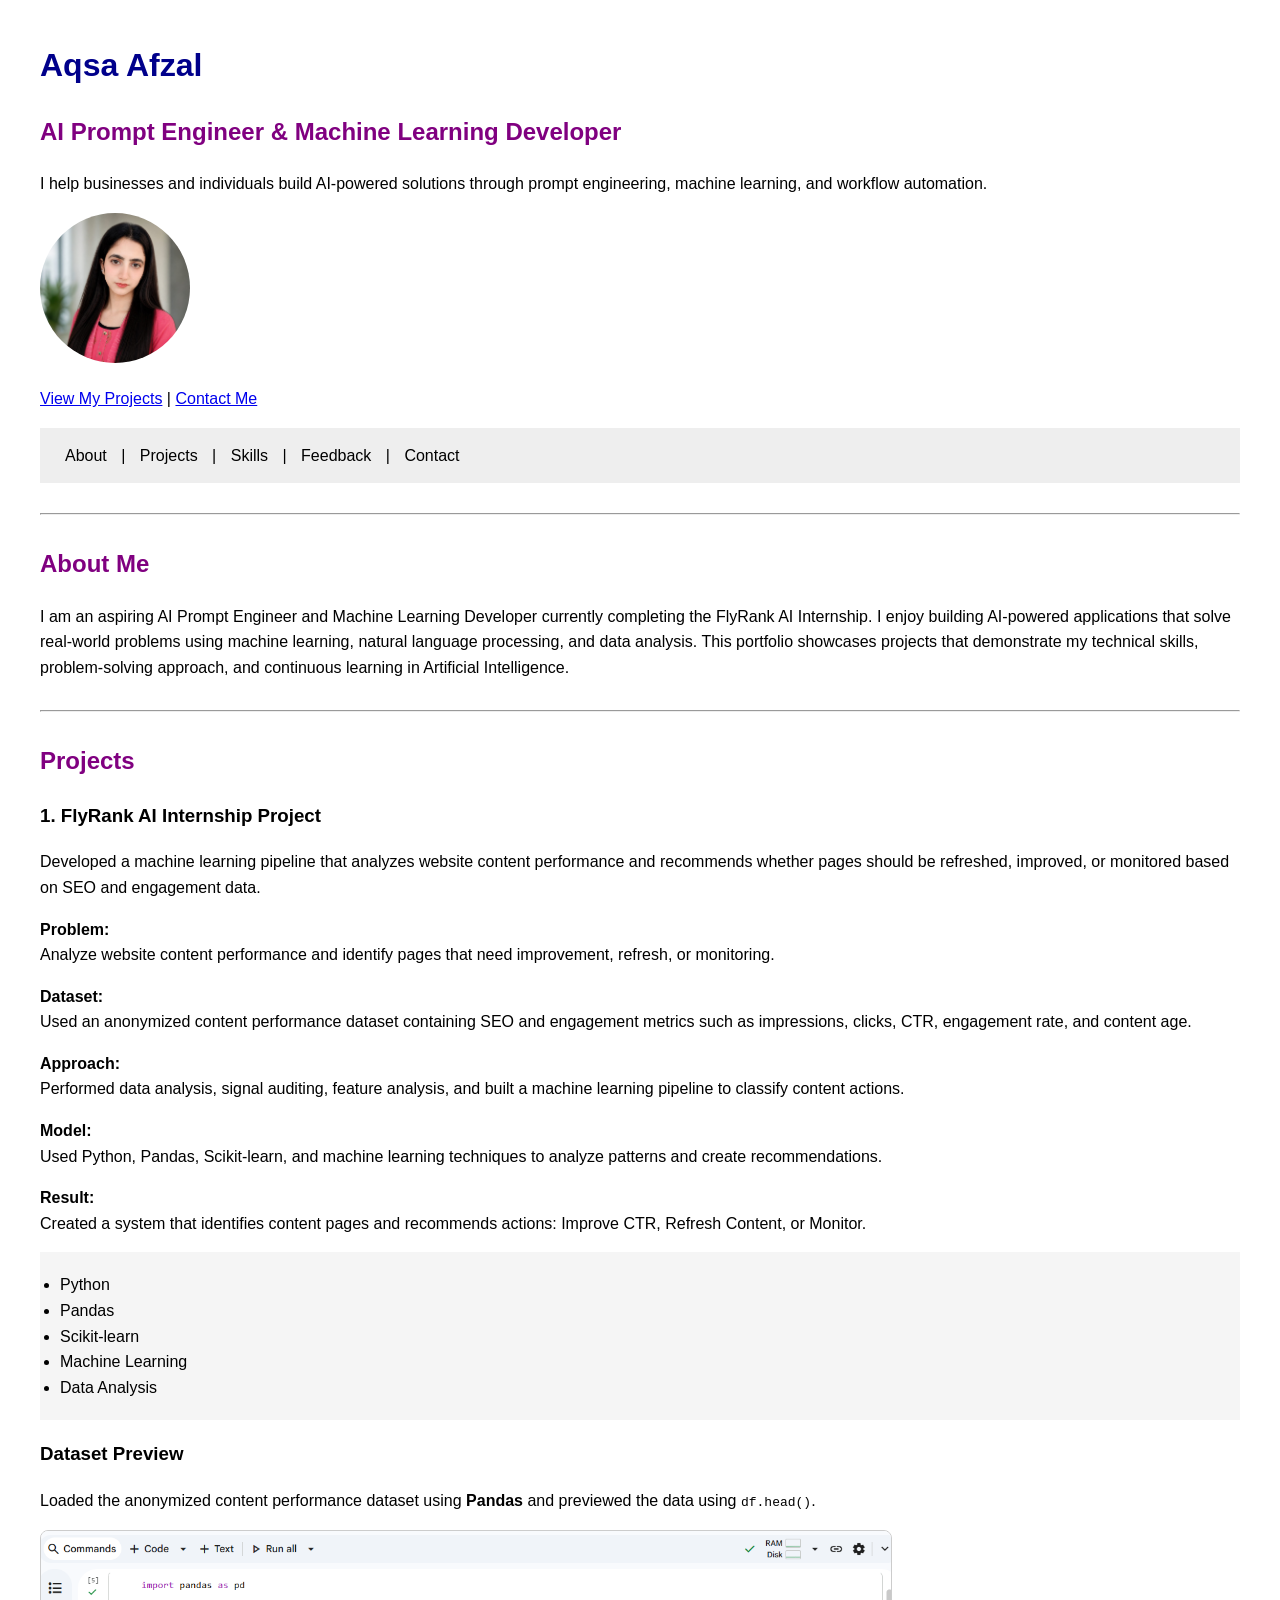
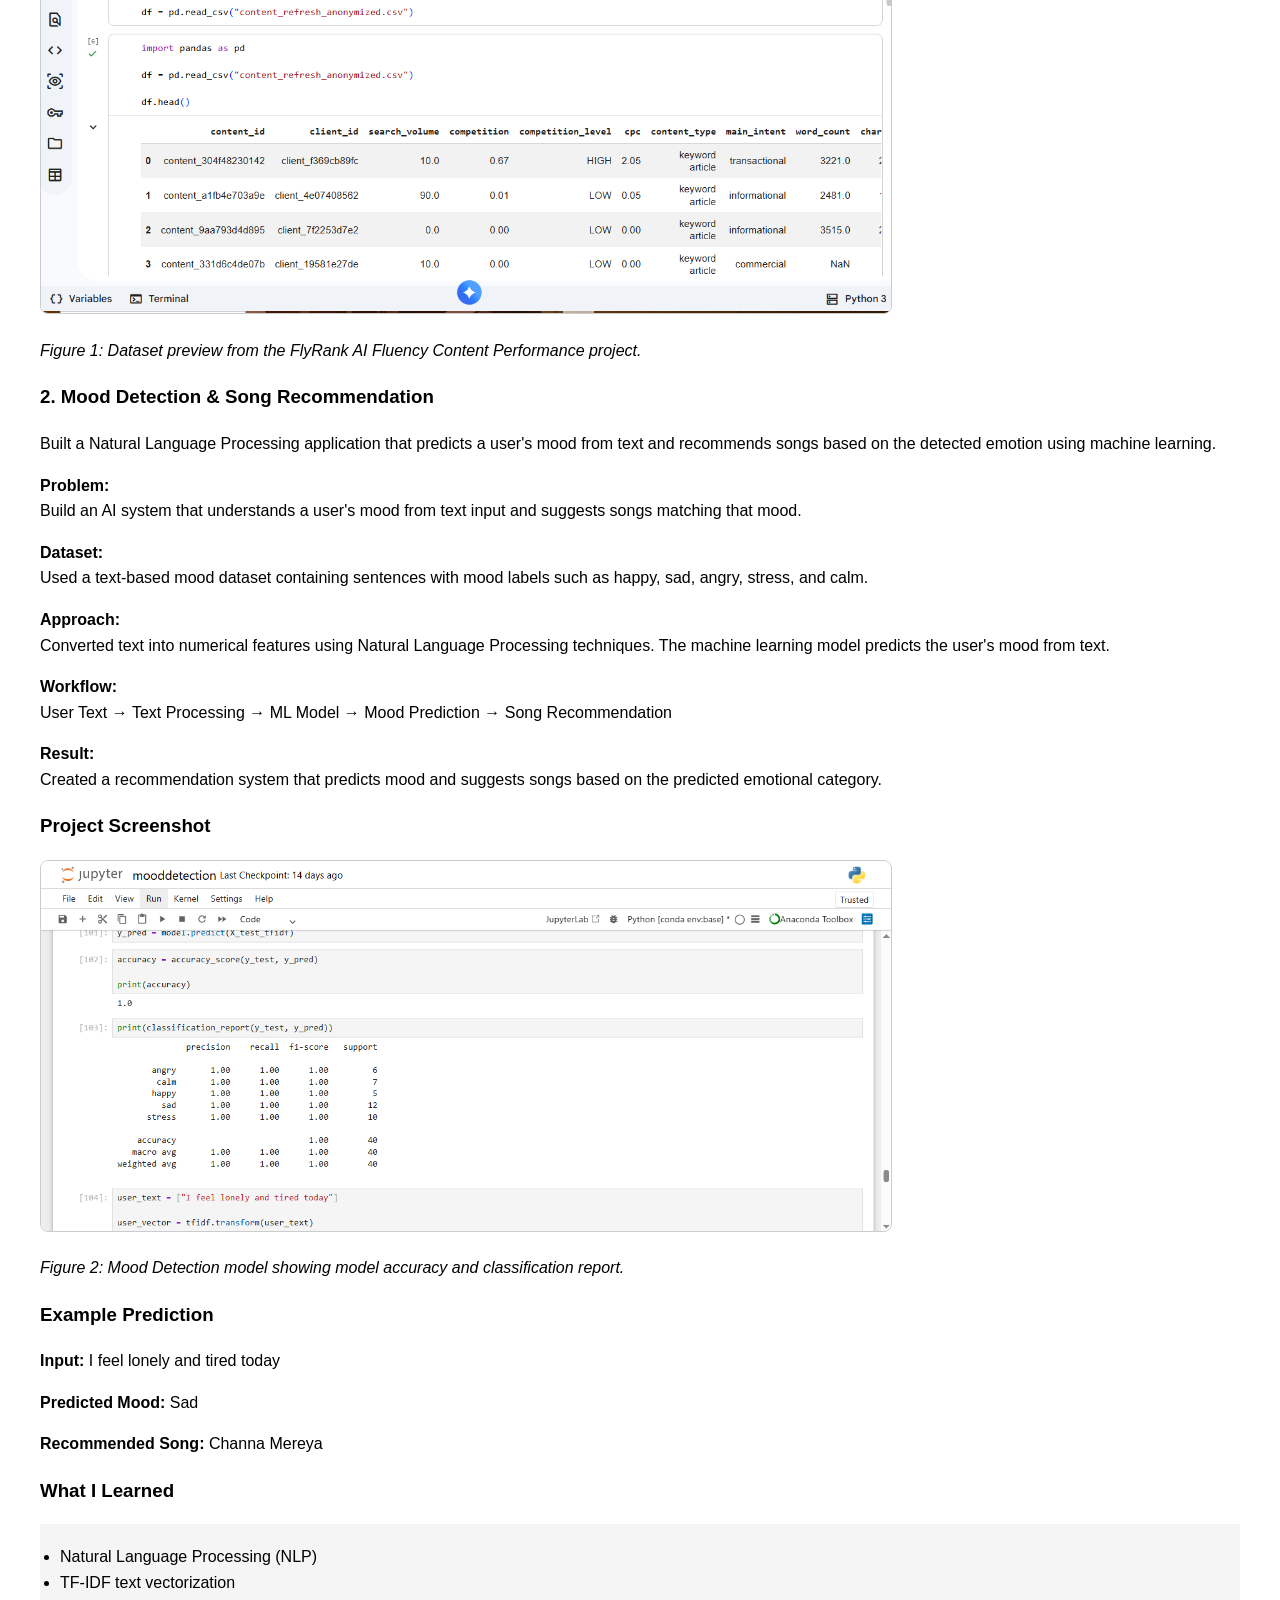
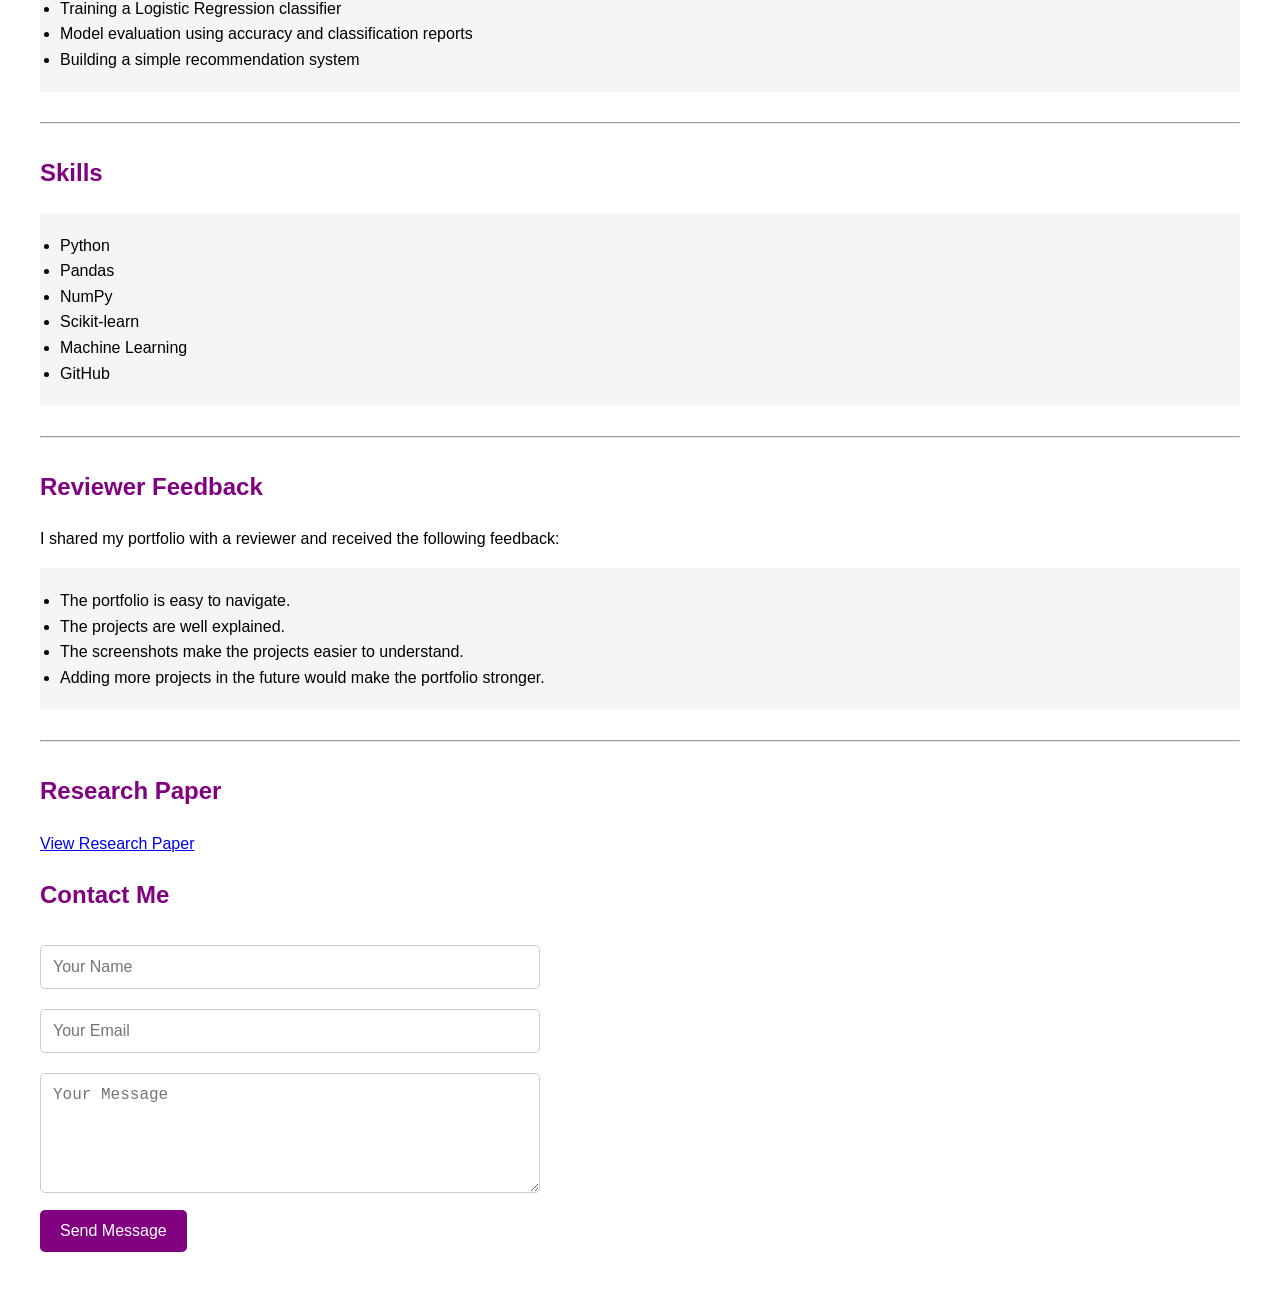
<file: index.html>
<!DOCTYPE html>
<html>

<head>
  
    <meta charset="UTF-8">
    <meta name="viewport" content="width=device-width, initial-scale=1.0">
    <title>Aqsa Afzal | AI/ML Portfolio</title>

    <style>
        body {
            font-family: Arial, sans-serif;
            margin: 40px;
            line-height: 1.6;
        }

        h1 {
            color: darkblue;
        }

        h2 {
            color: purple;
        }

        nav {
            background-color: #eeeeee;
            padding: 15px;
        }

        nav a {
            text-decoration: none;
            margin: 10px;
            color: black;
        }

        ul {
            background-color: #f5f5f5;
            padding: 20px;
        }

        hr {
            margin: 30px 0;
        }

        /* Profile Picture */
        .profile {
            width: 150px;
            height: 150px;
            border-radius: 50%;
            object-fit: cover;
        }

        /* Dataset Screenshot */
       .dataset {
    width: 100%;
    max-width: 850px;
    height: auto;
    border: 1px solid #ccc;
    border-radius: 8px;
}
        /* Contact Form */
form {
    max-width: 500px;
    margin-top: 20px;
}

input,
textarea {
    width: 100%;
    padding: 12px;
    margin: 10px 0;
    border: 1px solid #ccc;
    border-radius: 5px;
    box-sizing: border-box;
    font-size: 16px;
}

textarea {
    height: 120px;
    resize: vertical;
}

button {
    background-color: purple;
    color: white;
    padding: 12px 20px;
    border: none;
    border-radius: 5px;
    font-size: 16px;
    cursor: pointer;
}

button:hover {
    opacity: 0.9;
}
    </style>
</head>



<body>

<h1>Aqsa Afzal</h1>

<h2>AI Prompt Engineer & Machine Learning Developer</h2>

<p>
I help businesses and individuals build AI-powered solutions through prompt engineering,
machine learning, and workflow automation.
</p>

<img src="profile.jpg" alt="Aqsa Afzal Profile Picture" class="profile">

<p>
<a href="#projects">View My Projects</a> |
<a href="#contact">Contact Me</a>

</p>


  

<nav>
    <a href="#about">About</a> |
    <a href="#projects">Projects</a> |
    <a href="#skills">Skills</a> |
    <a href="#feedback">Feedback</a> |
    <a href="#contact">Contact</a>
    
</nav>

<hr>


<h2 id="about">About Me</h2>
<p>
I am an aspiring AI Prompt Engineer and Machine Learning Developer currently completing the
FlyRank AI Internship. I enjoy building AI-powered applications that solve real-world
problems using machine learning, natural language processing, and data analysis.

This portfolio showcases projects that demonstrate my technical skills, problem-solving
approach, and continuous learning in Artificial Intelligence.
</p>
<hr>


<h2 id="projects">Projects</h2>


<h3>1. FlyRank AI Internship Project</h3>

<p>
Developed a machine learning pipeline that analyzes website content performance and
recommends whether pages should be refreshed, improved, or monitored based on SEO and
engagement data.
</p>
    

<p>
<b>Problem:</b><br>
Analyze website content performance and identify pages that need improvement,
refresh, or monitoring.
</p>

<p>
<b>Dataset:</b><br>
Used an anonymized content performance dataset containing SEO and engagement
metrics such as impressions, clicks, CTR, engagement rate, and content age.
</p>

<p>
<b>Approach:</b><br>
Performed data analysis, signal auditing, feature analysis, and built a machine
learning pipeline to classify content actions.
</p>

<p>
<b>Model:</b><br>
Used Python, Pandas, Scikit-learn, and machine learning techniques to analyze
patterns and create recommendations.
</p>

<p>
<b>Result:</b><br>
Created a system that identifies content pages and recommends actions:
Improve CTR, Refresh Content, or Monitor.
</p>

<ul>
    <li>Python</li>
    <li>Pandas</li>
    <li>Scikit-learn</li>
    <li>Machine Learning</li>
    <li>Data Analysis</li>
</ul>

<section class="project-section">

    <h3>Dataset Preview</h3>

    <p>
        Loaded the anonymized content performance dataset using
        <strong>Pandas</strong> and previewed the data using
        <code>df.head()</code>.
    </p>

   <img src="dataset-preview.png" alt="Dataset Preview" class="dataset">
    <p>
        <em>
            Figure 1: Dataset preview from the FlyRank AI Fluency Content Performance project.
        </em>
    </p>

</section>


<h3>2. Mood Detection & Song Recommendation</h3>

<p>
Built a Natural Language Processing application that predicts a user's mood from text
and recommends songs based on the detected emotion using machine learning.
</p>
    
<p>
<b>Problem:</b><br>
Build an AI system that understands a user's mood from text input and suggests
songs matching that mood.
</p>

<p>
<b>Dataset:</b><br>
Used a text-based mood dataset containing sentences with mood labels such as
happy, sad, angry, stress, and calm.
</p>

<p>
<b>Approach:</b><br>
Converted text into numerical features using Natural Language Processing
techniques. The machine learning model predicts the user's mood from text.
</p>

<p>
<b>Workflow:</b><br>
User Text → Text Processing → ML Model → Mood Prediction → Song Recommendation
</p>

<p>
<b>Result:</b><br>
Created a recommendation system that predicts mood and suggests songs based on
the predicted emotional category.
</p>
<h3>Project Screenshot</h3>

<img src="mood.png"
     alt="Mood Detection Project"
     class="dataset">


   
<p>
    <em>
        Figure 2: Mood Detection model showing model accuracy and classification report.
    </em>
</p>

<h3>Example Prediction</h3>

<p><b>Input:</b> I feel lonely and tired today</p>

<p><b>Predicted Mood:</b> Sad</p>

<p><b>Recommended Song:</b> Channa Mereya</p>

<h3>What I Learned</h3>

<ul>
    <li>Natural Language Processing (NLP)</li>
    <li>TF-IDF text vectorization</li>
    <li>Training a Logistic Regression classifier</li>
    <li>Model evaluation using accuracy and classification reports</li>
    <li>Building a simple recommendation system</li>
</ul>

<hr>

<h2 id="skills">Skills</h2>

<ul>
    <li>Python</li>
    <li>Pandas</li>
    <li>NumPy</li>
    <li>Scikit-learn</li>
    <li>Machine Learning</li>
    <li>GitHub</li>
</ul>

<hr>

<h2 id="feedback">Reviewer Feedback</h2>

<p>I shared my portfolio with a reviewer and received the following feedback:</p>

<ul>
    <li>The portfolio is easy to navigate.</li>
    <li>The projects are well explained.</li>
    <li>The screenshots make the projects easier to understand.</li>
    <li>Adding more projects in the future would make the portfolio stronger.</li>
</ul>

<hr>




<h2>Research Paper</h2>

<p>
  <a href="paper.html" target="_blank">View Research Paper</a>
</p>


<section id="contact">
    <h2>Contact Me</h2>

 
   <form action="https://formsubmit.co/c3f2c1495d54e7686c89b06467027d8c" method="POST">

    <input type="hidden" name="_captcha" value="false">
    <input type="hidden" name="_subject" value="New Portfolio Contact">

    <input type="text" name="name" placeholder="Your Name" required>

    <input type="email" name="email" placeholder="Your Email" required>

    <textarea name="message" placeholder="Your Message" required></textarea>

    <button type="submit">Send Message</button>

</form>
</section>
</body>
</html>
</file>
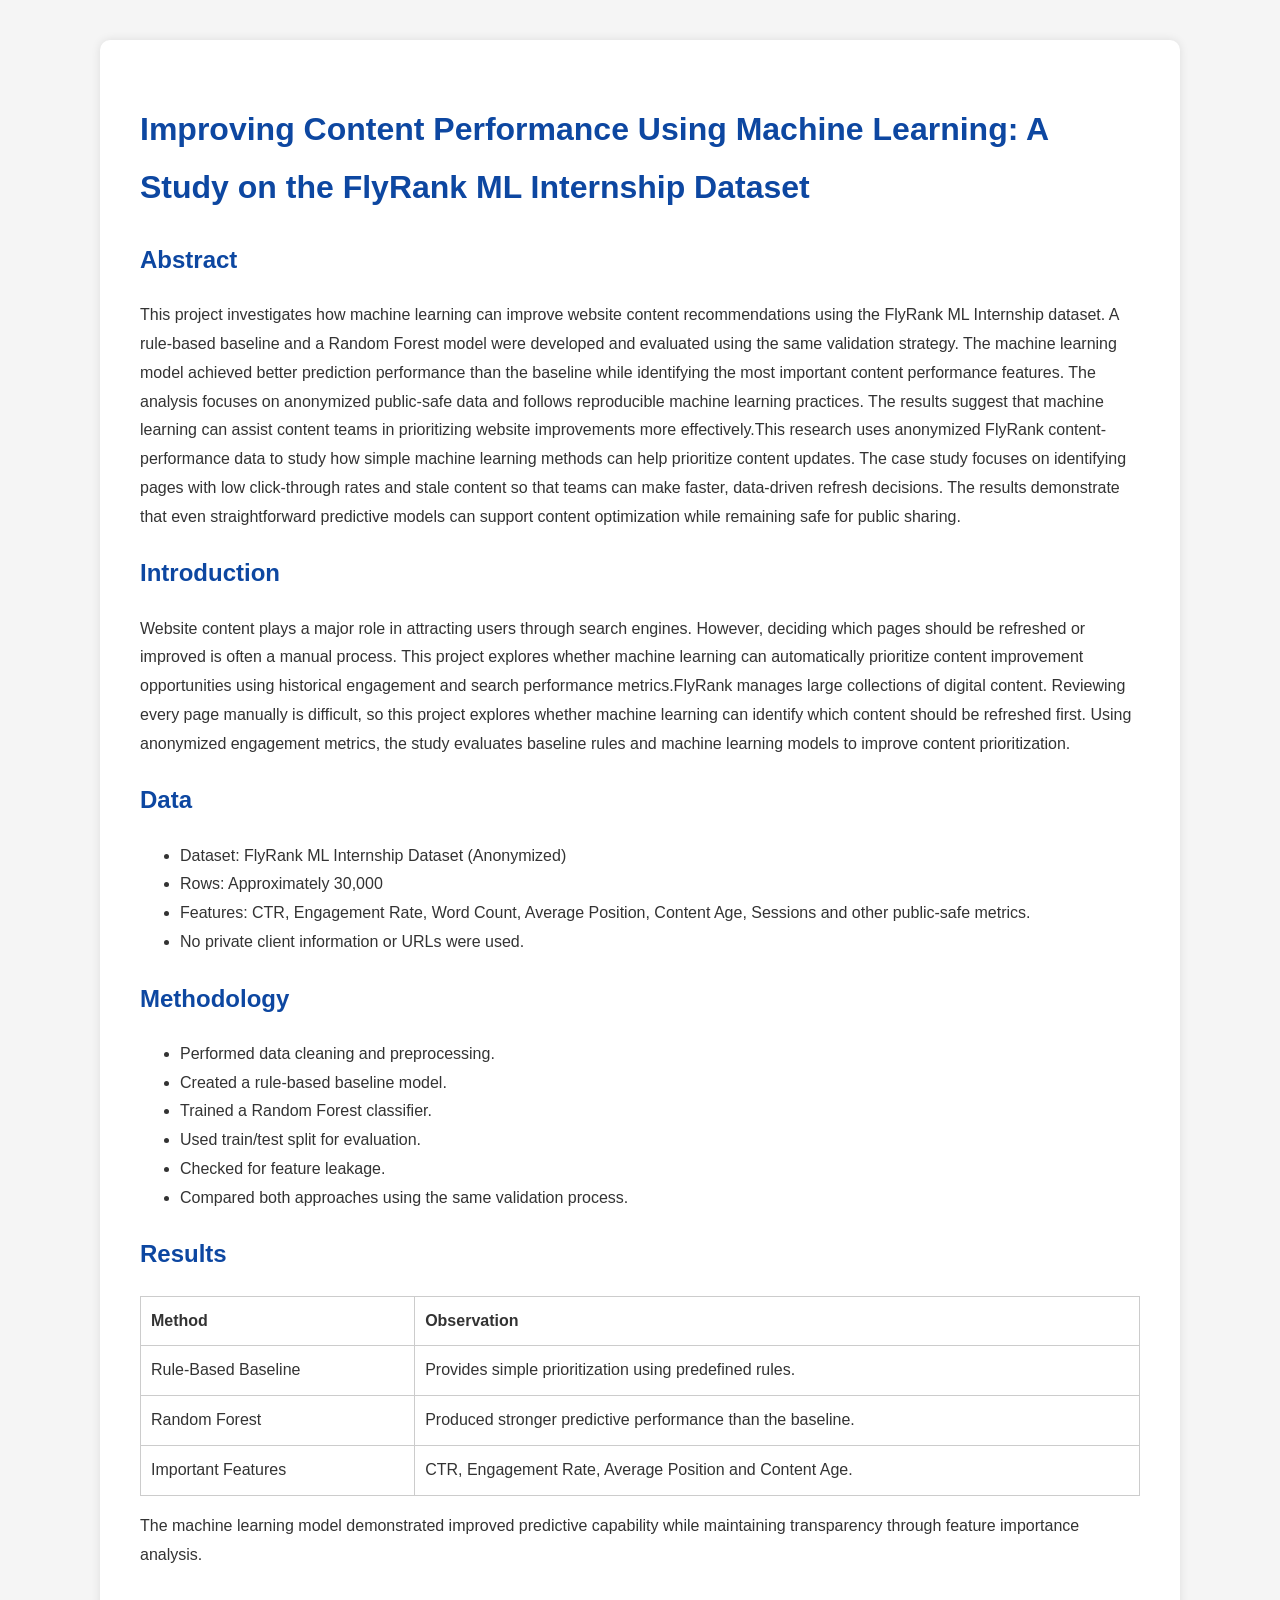
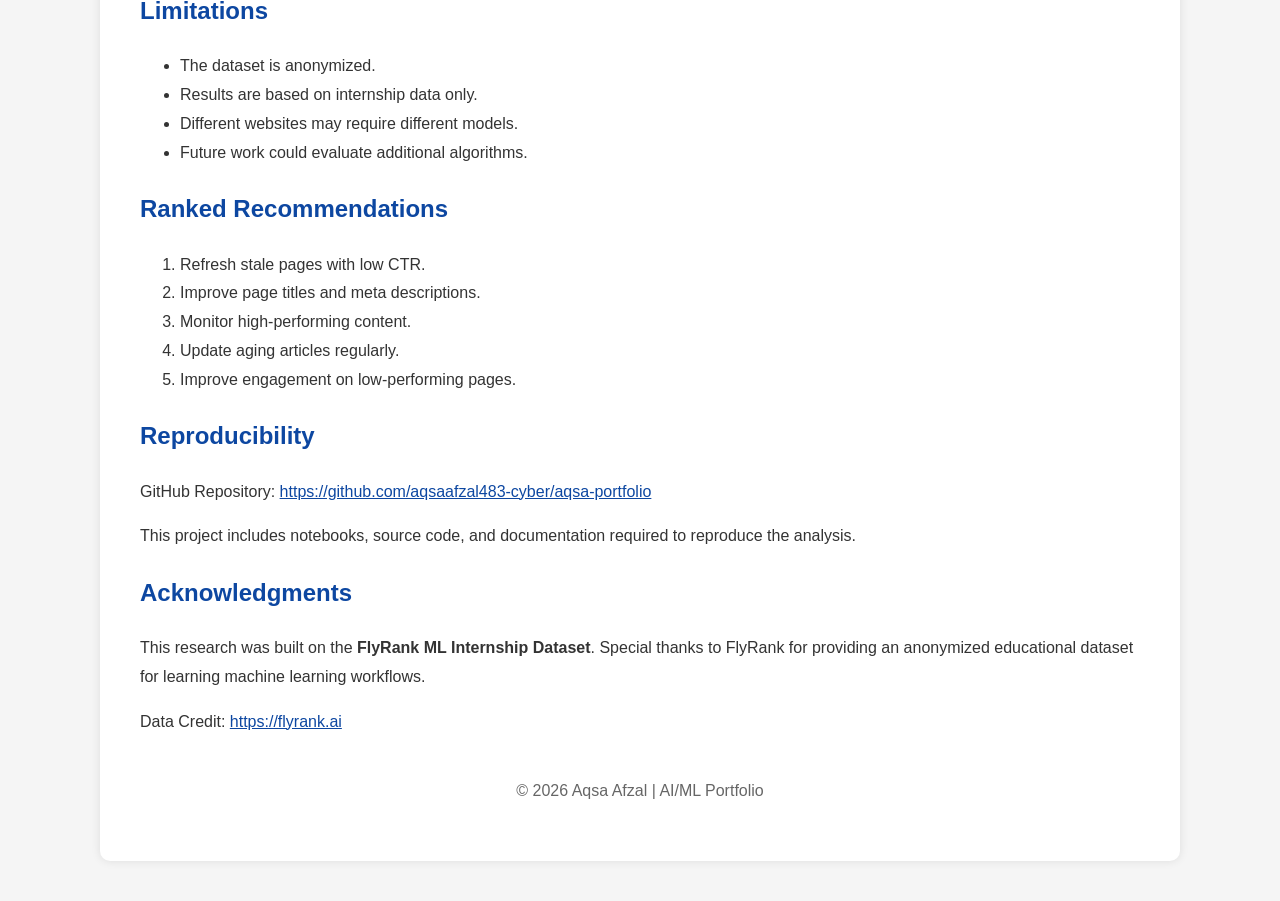
<file: paper.html>
<!DOCTYPE html>
<html lang="en">
<head>
<meta charset="UTF-8">
<meta name="viewport" content="width=device-width, initial-scale=1.0">
<title>Research Paper | Aqsa Afzal</title>

<style>
body{
    font-family: Arial, sans-serif;
    margin:40px;
    line-height:1.8;
    background:#f5f5f5;
    color:#333;
}
.container{
    max-width:1000px;
    margin:auto;
    background:white;
    padding:40px;
    border-radius:10px;
    box-shadow:0 0 10px rgba(0,0,0,.1);
}
h1,h2{
    color:#0d47a1;
}
table{
    width:100%;
    border-collapse:collapse;
    margin-top:20px;
}
table,th,td{
    border:1px solid #ccc;
}
th,td{
    padding:10px;
    text-align:left;
}
footer{
    margin-top:40px;
    text-align:center;
    color:#666;
}
a{
    color:#0d47a1;
}
  
</style>

</head>
<body>

<div class="container">

<h1>Improving Content Performance Using Machine Learning: A Study on the FlyRank ML Internship Dataset</h1>

<h2>Abstract</h2>

<p>
This project investigates how machine learning can improve website content recommendations using the FlyRank ML Internship dataset. A rule-based baseline and a Random Forest model were developed and evaluated using the same validation strategy. The machine learning model achieved better prediction performance than the baseline while identifying the most important content performance features. The analysis focuses on anonymized public-safe data and follows reproducible machine learning practices. The results suggest that machine learning can assist content teams in prioritizing website improvements more effectively.This research uses anonymized FlyRank content-performance data to study how simple machine learning methods can help prioritize content updates. The case study focuses on identifying pages with low click-through rates and stale content so that teams can make faster, data-driven refresh decisions. The results demonstrate that even straightforward predictive models can support content optimization while remaining safe for public sharing.
</p>

<h2>Introduction</h2>

<p>
Website content plays a major role in attracting users through search engines. However, deciding which pages should be refreshed or improved is often a manual process. This project explores whether machine learning can automatically prioritize content improvement opportunities using historical engagement and search performance metrics.FlyRank manages large collections of digital content. Reviewing every page manually is difficult, so this project explores whether machine learning can identify which content should be refreshed first. Using anonymized engagement metrics, the study evaluates baseline rules and machine learning models to improve content prioritization.
</p>

<h2>Data</h2>

<ul>
<li>Dataset: FlyRank ML Internship Dataset (Anonymized)</li>
<li>Rows: Approximately 30,000</li>
<li>Features: CTR, Engagement Rate, Word Count, Average Position, Content Age, Sessions and other public-safe metrics.</li>
<li>No private client information or URLs were used.</li>
</ul>

<h2>Methodology</h2>

<ul>
<li>Performed data cleaning and preprocessing.</li>
<li>Created a rule-based baseline model.</li>
<li>Trained a Random Forest classifier.</li>
<li>Used train/test split for evaluation.</li>
<li>Checked for feature leakage.</li>
<li>Compared both approaches using the same validation process.</li>
</ul>

<h2>Results</h2>

<table>
<tr>
<th>Method</th>
<th>Observation</th>
</tr>

<tr>
<td>Rule-Based Baseline</td>
<td>Provides simple prioritization using predefined rules.</td>
</tr>

<tr>
<td>Random Forest</td>
<td>Produced stronger predictive performance than the baseline.</td>
</tr>

<tr>
<td>Important Features</td>
<td>CTR, Engagement Rate, Average Position and Content Age.</td>
</tr>

</table>

<p>
The machine learning model demonstrated improved predictive capability while maintaining transparency through feature importance analysis.
</p>

<h2>Limitations</h2>

<ul>
<li>The dataset is anonymized.</li>
<li>Results are based on internship data only.</li>
<li>Different websites may require different models.</li>
<li>Future work could evaluate additional algorithms.</li>
</ul>

<h2>Ranked Recommendations</h2>

<ol>
<li>Refresh stale pages with low CTR.</li>
<li>Improve page titles and meta descriptions.</li>
<li>Monitor high-performing content.</li>
<li>Update aging articles regularly.</li>
<li>Improve engagement on low-performing pages.</li>
</ol>

<h2>Reproducibility</h2>

<p>
GitHub Repository:
<a href="https://github.com/aqsaafzal483-cyber/aqsa-portfolio" target="_blank">
https://github.com/aqsaafzal483-cyber/aqsa-portfolio
</a>
</p>

<p>
This project includes notebooks, source code, and documentation required to reproduce the analysis.
</p>

<h2>Acknowledgments</h2>

<p>
This research was built on the <strong>FlyRank ML Internship Dataset</strong>. Special thanks to FlyRank for providing an anonymized educational dataset for learning machine learning workflows.
</p>

<p>
Data Credit:
<a href="https://flyrank.ai" target="_blank">https://flyrank.ai</a>
</p>

<footer>

<p>© 2026 Aqsa Afzal | AI/ML Portfolio</p>

</footer>

</div>

</body>
</html>
</file>
